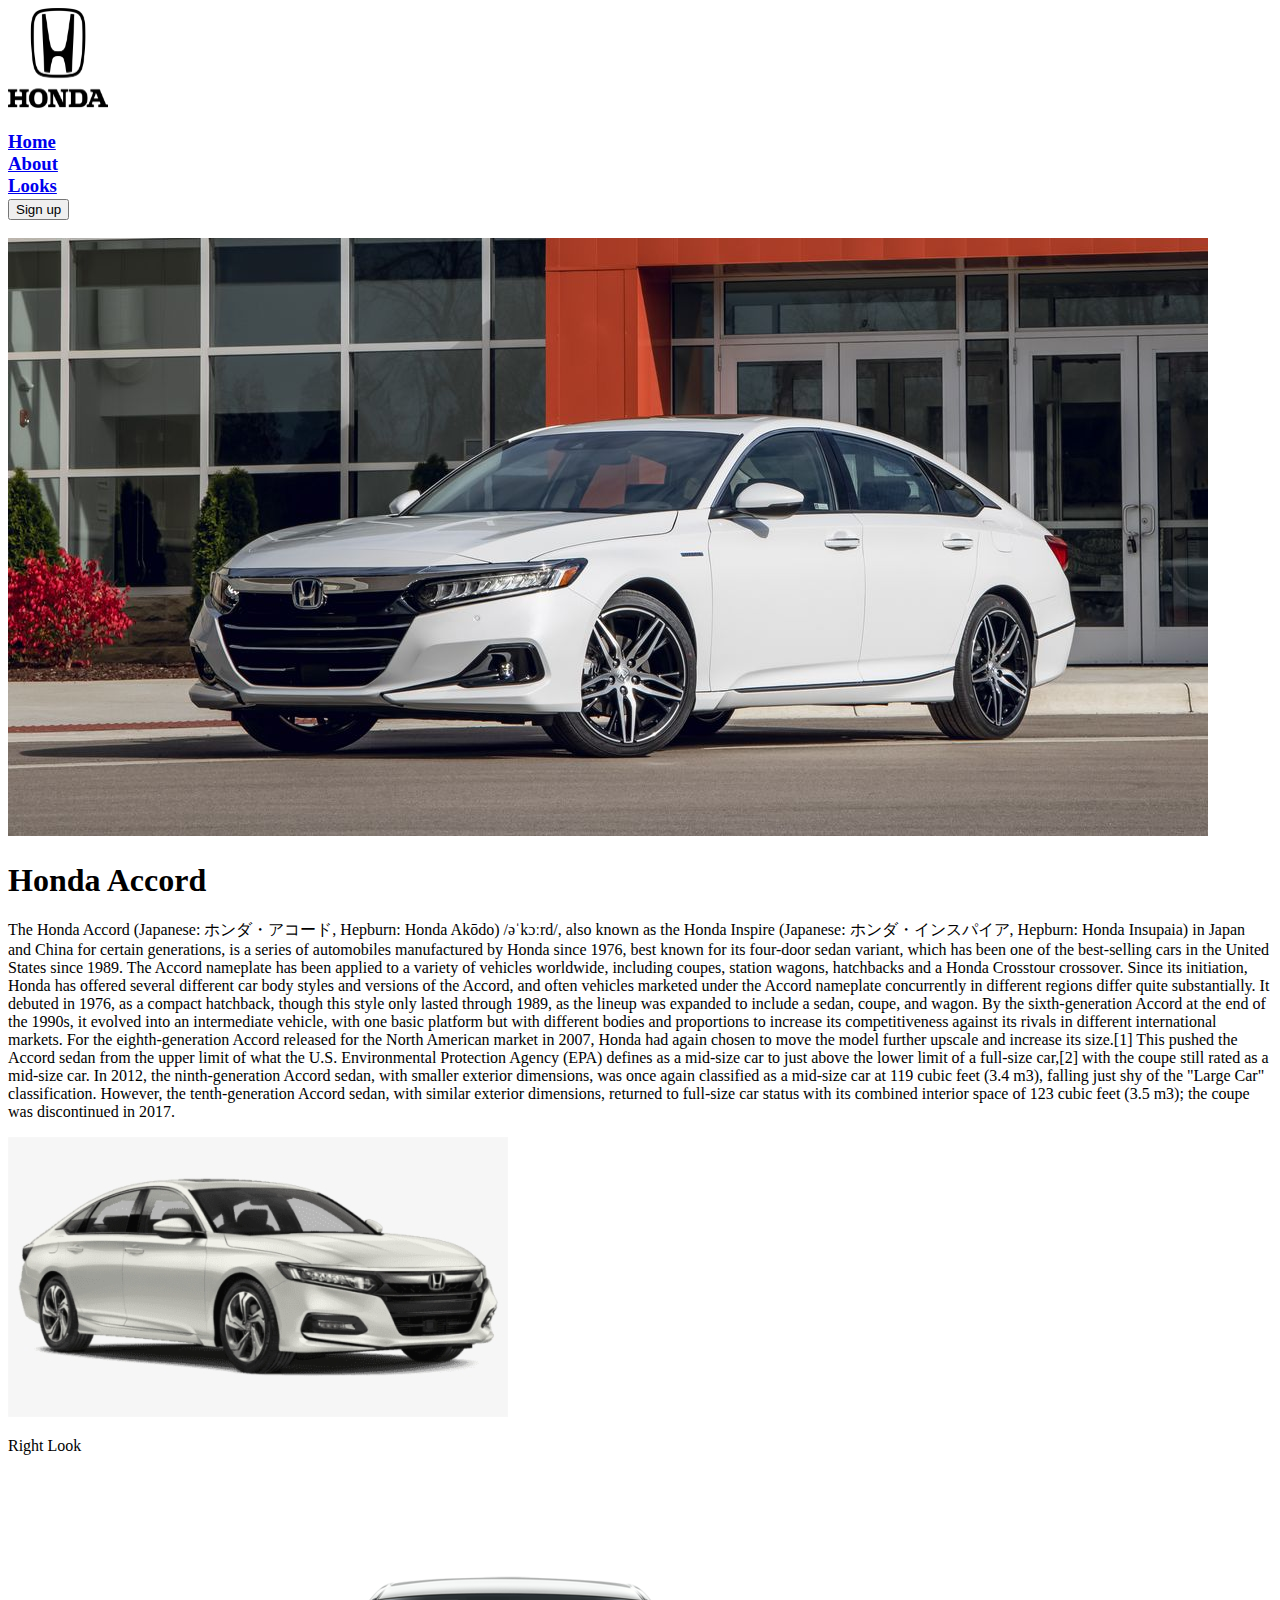
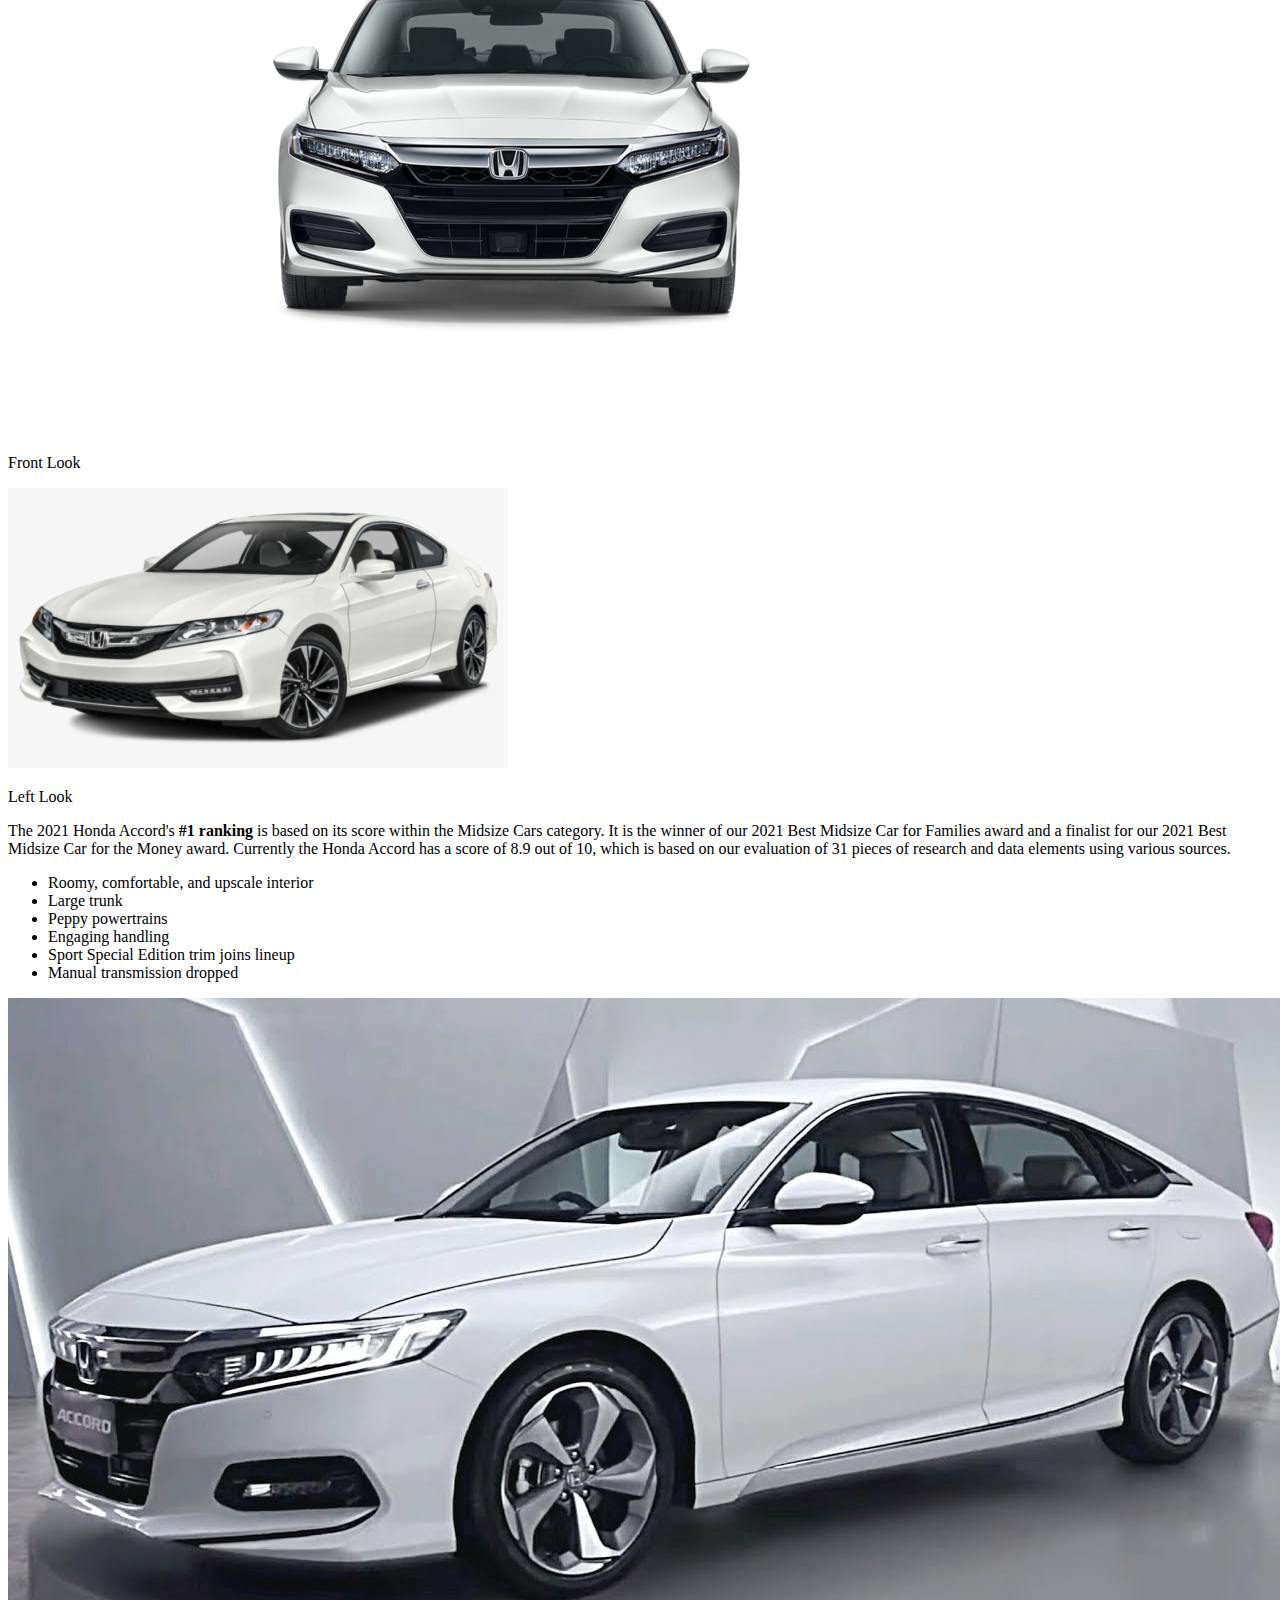
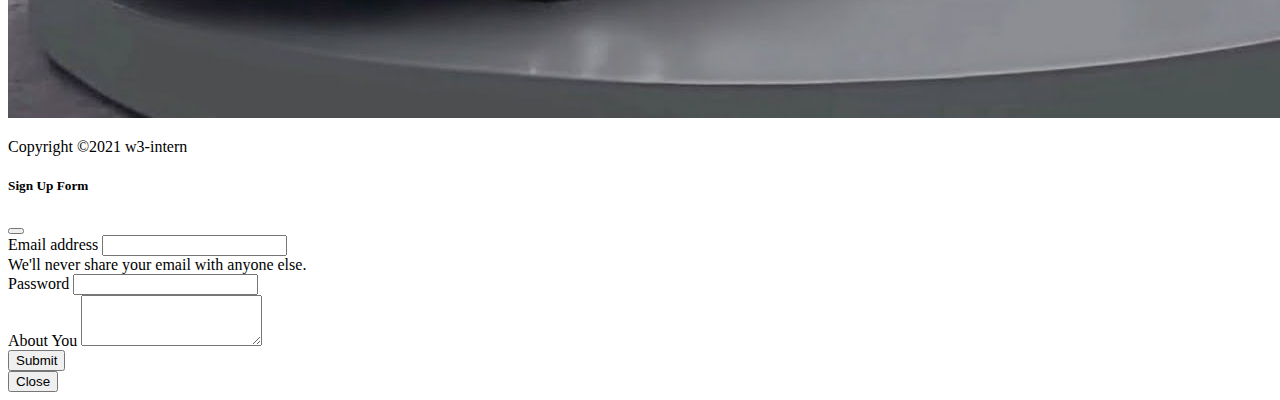
<file: index2.html>
<!DOCTYPE html>
<html lang="en">

<head>
    <meta charset="UTF-8">
    <meta http-equiv="X-UA-Compatible" content="IE=edge">
    <meta name="viewport" content="width=device-width, initial-scale=1.0">
    <title>Document</title>
    <link href="https://cdn.jsdelivr.net/npm/bootstrap@5.1.1/dist/css/bootstrap.min.css" rel="stylesheet"
        integrity="sha384-F3w7mX95PdgyTmZZMECAngseQB83DfGTowi0iMjiWaeVhAn4FJkqJByhZMI3AhiU" crossorigin="anonymous">
</head>

<body>

    <div class="container">
        <div class="row bg-secondary text-white">
            <div class="col-4">
                <img src="img/logo2.png" width="100" height="100" class="img-fluid pt-3" alt="">
            </div>
            <div class="col-3">
                <h3 class="pt-3 pb-3"></h3>
            </div>
            <div class="col-5">
                <h3 class="pt-3 pb-2">
                    <div class="container">
                        <div class="row pt-3 pb-2">
                            <div class="col-xl-3 col-lg-4 col-md-6 col-sm-8 col-12">
                                <a class="nav-link text-white h5" href="#">Home</a>
                            </div>
                            <div class="col-xl-3 col-lg-4 col-md-6 col-sm-8 col-12">
                                <a class="nav-link text-white h5" href="#">About</a>
                            </div>
                            <div class="col-xl-3 col-lg-4 col-md-6 col-sm-8 col-12">
                                <a class="nav-link text-white h5" href="#">Looks</a>
                            </div>
                            <div class="col-xl-3 col-lg-4 col-md-6 col-sm-8 col-12">
                                <button type="button" class="btn btn-primary h5" data-bs-toggle="modal"
                                    data-bs-target="#exampleModal">
                                    Sign up
                                </button>
                            </div>
                        </div>
                    </div>
                </h3>
            </div>
        </div>
    </div>


    <div class=" container mt-1" style="padding-left: 0px; padding-right: 0px;">
        <div class="row text-center">
            <img class="img-fluid rounded" src="img/main-car.jpg" alt="">
        </div>
    </div>

    <div class="container mt-2" style="padding-left: 0px;padding-right: 0px;">
        <div class="row">
            <H1 class="text-center">Honda Accord</H1>
        </div>
    </div>

    <div class="container mt-2" style="padding-left: 0px;padding-right: 0px;">
        <div class="row">
            <p class="text-justify">The Honda Accord (Japanese: ホンダ・アコード, Hepburn: Honda Akōdo)
                /əˈkɔːrd/, also known as
                the Honda Inspire (Japanese: ホンダ・インスパイア, Hepburn: Honda Insupaia) in Japan and China
                for certain
                generations, is a series of automobiles manufactured by Honda since 1976, best known
                for its four-door
                sedan variant,
                which has been one of the best-selling cars in the United States since 1989. The
                Accord nameplate has
                been
                applied
                to a variety of vehicles worldwide, including coupes, station wagons, hatchbacks and
                a Honda Crosstour
                crossover. Since its initiation, Honda has offered several different car body styles
                and versions of the
                Accord, and often vehicles marketed under the Accord nameplate concurrently in
                different regions differ
                quite substantially. It debuted in 1976, as a compact hatchback, though this style
                only lasted through
                1989,
                as the lineup was expanded to include a sedan, coupe, and wagon. By the
                sixth-generation Accord at the
                end
                of the 1990s, it evolved into an intermediate vehicle, with one basic platform but
                with different bodies
                and
                proportions to increase its competitiveness against its rivals in different
                international markets. For
                the
                eighth-generation Accord released for the North American market in 2007, Honda had
                again chosen to move
                the
                model further upscale and increase its size.[1] This pushed the Accord sedan from
                the upper limit of
                what
                the U.S. Environmental Protection Agency (EPA) defines as a mid-size car to just
                above the lower limit
                of a
                full-size car,[2] with the coupe still rated as a mid-size car. In 2012, the
                ninth-generation Accord
                sedan,
                with smaller exterior dimensions, was once again classified as a mid-size car at 119
                cubic feet (3.4
                m3),
                falling just shy of the "Large Car" classification. However, the tenth-generation
                Accord sedan, with
                similar
                exterior dimensions, returned to full-size car status with its combined interior
                space of 123 cubic feet
                (3.5 m3); the coupe was discontinued in 2017.</p>
        </div>
    </div>

    <div class="container mt-2" style="padding-left: 0px;padding-right: 0px;">
        <div class="row">
            <div class="col-4">
                <img class="img-fluid" src="img/right-look.png" alt="">
                <p class="text-center">Right Look</p>
            </div>
            <div class="col-4">
                <img class="img-fluid" src="img/front-look.png" alt="">
                <p class="text-center">Front Look</p>
            </div>
            <div class="col-4">
                <img class="img-fluid" src="img/left-look.png" alt="">
                <p class="text-center">Left Look</p>
            </div>
        </div>
    </div>

    <div class="container mt-2" style="padding-left: 0px;padding-right: 0px;">
        <div class="row">
            <div class="col-6">
                <p class="text-justify">The 2021 Honda Accord's <b>#1 ranking</b> is based on its
                    score within the
                    Midsize Cars
                    category. It is the
                    winner of our 2021 Best Midsize Car for Families award and a finalist for our
                    2021 Best Midsize Car
                    for the Money award. Currently the Honda Accord has a score of 8.9 out of 10,
                    which is based on our
                    evaluation of 31 pieces of research and data elements using various sources.
                </p>
                <ul>
                    <li>Roomy, comfortable, and upscale interior</li>
                    <li>Large trunk</li>
                    <li>Peppy powertrains</li>
                    <li>Engaging handling</li>
                    <li>Sport Special Edition trim joins lineup</li>
                    <li>Manual transmission dropped</li>
                </ul>
            </div>
            <div class="col-6">
                <img class="img-fluid" src="img/latest-car.jpg" alt="">
            </div>
        </div>
    </div>

    <div class="container mt-2 bg-secondary text-white">
        <div class="row">
            <p class="text-center fs-6 mb-0 pt-4">Copyright &copy;2021 w3-intern</p>
        </div>
    </div>

    <!-- Button trigger modal -->


    <!-- Modal -->
    <div class="modal fade" id="exampleModal" tabindex="-1" aria-labelledby="exampleModalLabel" aria-hidden="true">
        <div class="modal-dialog">
            <div class="modal-content">
                <div class="modal-header">
                    <h5 class="modal-title" id="exampleModalLabel">Sign Up Form</h5>
                    <button type="button" class="btn-close" data-bs-dismiss="modal" aria-label="Close"></button>
                </div>
                <div class="modal-body">
                    <form>
                        <div class="mb-3">
                            <label for="exampleInputEmail1" class="form-label">Email address</label>
                            <input type="email" class="form-control" id="exampleInputEmail1"
                                aria-describedby="emailHelp" required>
                            <div id="emailHelp" class="form-text">We'll never share your email with anyone else.</div>
                        </div>
                        <div class="mb-3">
                            <label for="exampleInputPassword1" class="form-label">Password</label>
                            <input type="password" class="form-control" id="exampleInputPassword1" required>
                        </div>
                        <div class="mb-3">
                            <label for="exampleFormControlTextarea1" class="form-label">About You</label>
                            <textarea class="form-control" id="exampleFormControlTextarea1" rows="3"></textarea>
                        </div>
                        <button type="submit" class="btn btn-primary">Submit</button>
                    </form>
                </div>
                <div class="modal-footer">
                    <button type="button" class="btn btn-secondary" data-bs-dismiss="modal">Close</button>
                </div>
            </div>
        </div>
    </div>

    <script src="https://cdn.jsdelivr.net/npm/bootstrap@5.1.1/dist/js/bootstrap.bundle.min.js"
        integrity="sha384-/bQdsTh/da6pkI1MST/rWKFNjaCP5gBSY4sEBT38Q/9RBh9AH40zEOg7Hlq2THRZ"
        crossorigin="anonymous"></script>

    <script src="https://ajax.googleapis.com/ajax/libs/jquery/3.5.1/jquery.min.js"></script>
    <script src="https://maxcdn.bootstrapcdn.com/bootstrap/3.4.1/js/bootstrap.min.js"></script>
</body>

</html>
</file>
